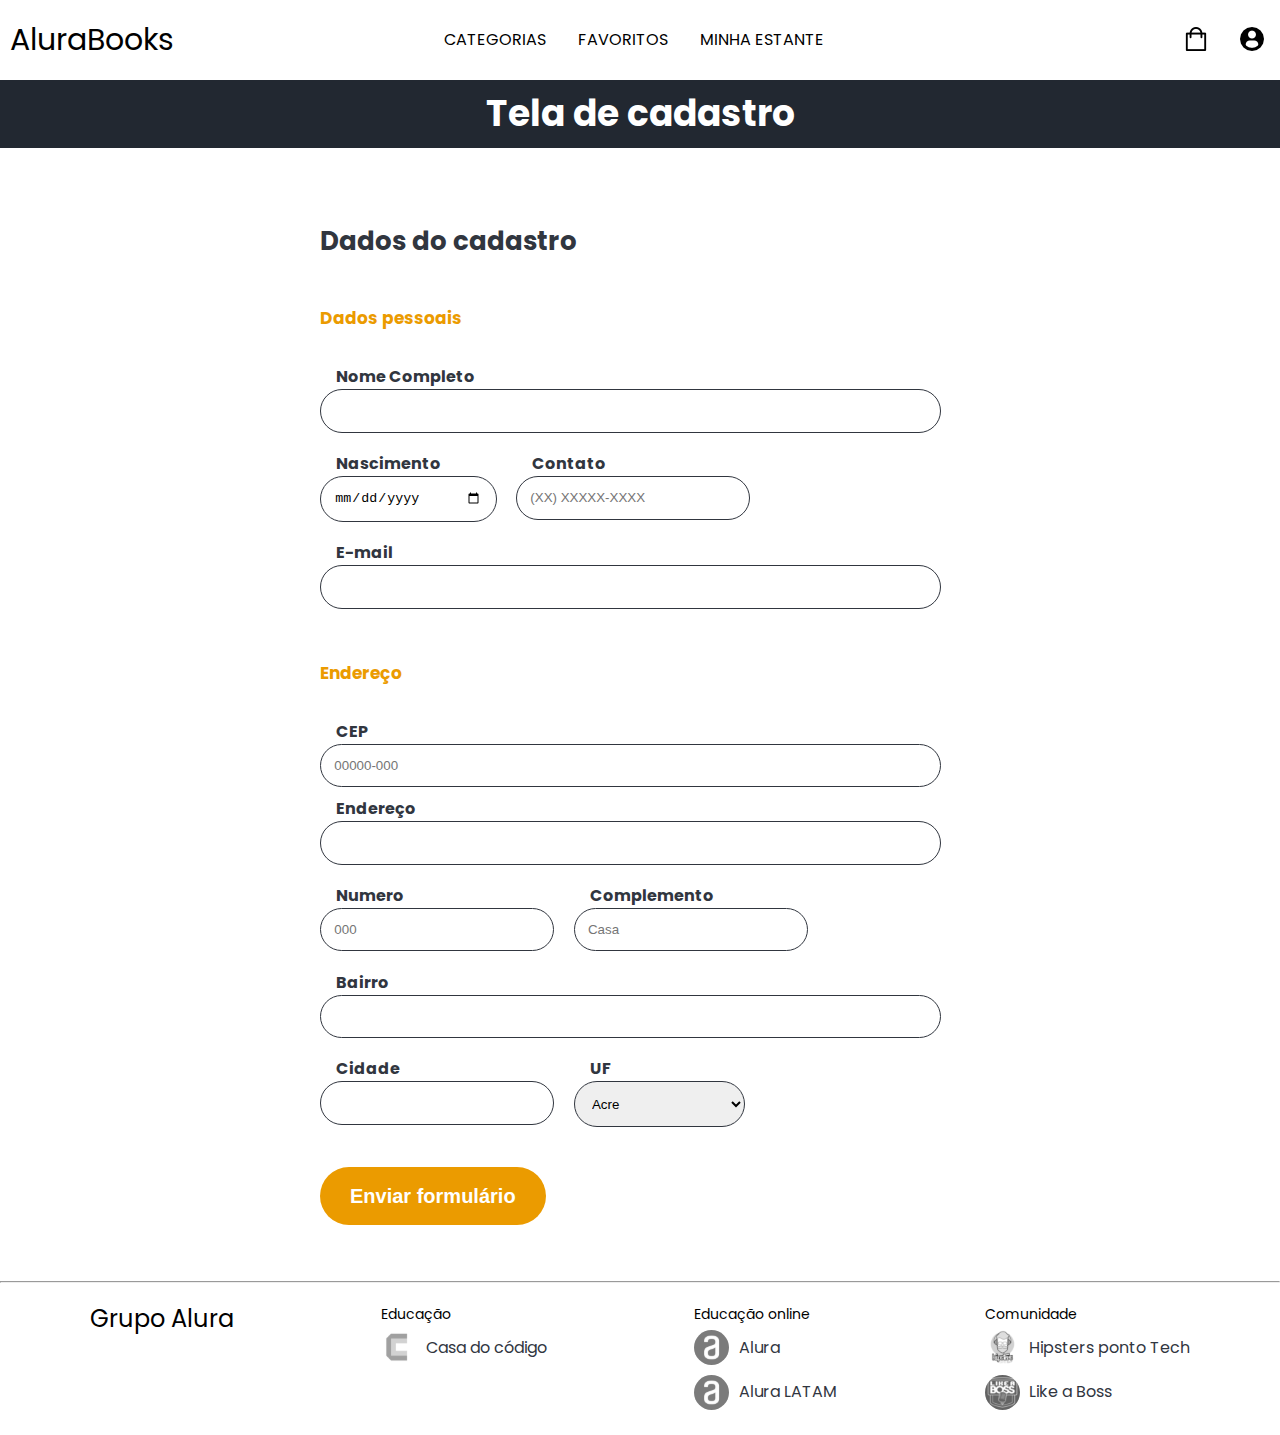
<file: index.html>
<!DOCTYPE html>
<html lang="pt-br">

<head>
    <meta charset="UTF-8">
    <meta http-equiv="X-UA-Compatible" content="IE=edge">
    <meta name="viewport" content="width=device-width, initial-scale=1.0">
    <link rel="stylesheet" href="./styles/reset.css">
    <link rel="preconnect" href="https://fonts.googleapis.com">
    <link rel="preconnect" href="https://fonts.gstatic.com" crossorigin>
    <link href="https://fonts.googleapis.com/css2?family=Poppins:wght@300;400;500;700&display=swap" rel="stylesheet">
    <link rel="stylesheet" href="https://unpkg.com/swiper@8/swiper-bundle.min.css" />
    <link href="https://fonts.googleapis.com/css2?family=Josefin+Sans:wght@400;700&display=swap" rel="stylesheet">
    <link rel="stylesheet" href="./styles/styles.css">
    <script src="script.js" defer></script>
    <title>Formulário de cadastro</title>
</head>

<body>

    <header class="cabeçalho">
        <div class="container">
            <input type="checkbox" id="menu" class="container__botao">
            <label for="menu" class="container__rotulo">
                <span class="cabeçalho__menu-hamburguer container__imagem"></span>
            </label>
            <ul class="lista-menu">
                <li class="lista-menu__titulo">Categorias</li>
                <li class="lista-menu__item">
                    <a href="#" class="lista-menu__link">Programação</a>
                </li>
                <li class="lista-menu__item">
                    <a href="#" class="lista-menu__link">Front-end</a>
                </li>
                <li class="lista-menu__item">
                    <a href="#" class="lista-menu__link">Infraestrutura</a>
                </li>
                <li class="lista-menu__item">
                    <a href="#" class="lista-menu__link">Business</a>
                </li>
                <li class="lista-menu__item">
                    <a href="#" class="lista-menu__link">Design & UX</a>
                </li>
            </ul>
            <h1 class="container__titulo"><b class="container__titulo--negrito">Alura</b>Books</h1>
        </div>

        <ul class="opções">
            <input type="checkbox" id="opções-menu" class="opções__botão">
            <label for="opções-menu" class="opções__rotulo">
                <li class="opções__item">Categorias</li>
            </label>

            <ul class="lista-menu">
                <li class="lista-menu__item">
                    <a href="#" class="lista-menu__link">Programação</a>
                </li>
                <li class="lista-menu__item">
                    <a href="#" class="lista-menu__link">Front-end</a>
                </li>
                <li class="lista-menu__item">
                    <a href="#" class="lista-menu__link">Infraestrutura</a>
                </li>
                <li class="lista-menu__item">
                    <a href="#" class="lista-menu__link">Business</a>
                </li>
                <li class="lista-menu__item">
                    <a href="#" class="lista-menu__link">Design & UX</a>
                </li>
            </ul>

            <li class="opções__item"><a href="#" class="opções__link">Favoritos</a></li>
            <li class="opções__item"><a href="#" class="opções__link">Minha estante</a></li>
        </ul>

        <div class="container">
            <a href="#"><img src="img/favoritos.png" alt="Meus favoritos"
                    class="container__imagem container__imagem-transparente"></a>
            <a href="#" class="container__link">
                <img src="img/bolsa-de-compras.png" alt="Carrinhos de compras" class="container__imagem">
                <p class="container__texto">Minha sacola</p>
            </a>
            <a href="#" class="container__link">
                <img src="img/usuario-de-perfil.png" alt="Meu perfil" class="container__imagem">
                <p class="container__texto">Meu perfil</p>
            </a>
        </div>
    </header>

    <section class="banner">
        <h2 class="banner__titulo">Tela de cadastro</h2>
    </section>

    <main class="principal">
        <h2 class="principal__titulo">Dados do cadastro</h2>

        <form class="principal__formulario" id="formulario" target="_blank"
            onsubmit="location.replace('./cadastro-finalizado.html')">
            <h3 class="principal__subtitulo">Dados pessoais</h3>
            <div class="formulario__campo">
                <label class="campo__etiqueta" for="nome">Nome Completo</label>
                <input name="nome" id="nome" class="campo__escrita" required />
            </div>
            <div class="formulario__dupla">
                <div class="formulario__campo">
                    <label class="campo__etiqueta" for="nascimento">Nascimento</label>
                    <input name="nascimento" id="nascimento" type="date" class="campo__escrita" required />
                </div>
                <div class="formulario__campo">
                    <label class="campo__etiqueta" for="telefone">Contato</label>
                    <input name="telefone" id="telefone" type="tel" placeholder="(XX) XXXXX-XXXX" class="campo__escrita"
                        required />
                </div>
            </div>
            <div class="formulario__campo">
                <label class="campo__etiqueta" for="email">E-mail</label>
                <input name="email" id="email" type="email" class="campo__escrita" required />
            </div>

            <h3 class="principal__subtitulo">Endereço</h3>

            <div class="formulario__campo">
                <label class="campo__etiqueta" for="cep">CEP</label>
                <input name="cep" id="cep" class="campo__escrita" placeholder="00000-000" required />
                <div id="erro"></div>
            </div>

            <div class="formulario__campo">
                <label class="campo__etiqueta" for="endereco">Endereço</label>
                <input name="endereco" id="endereco" class="campo__escrita" required />
            </div>
            <div class="formulario__dupla">
                <div class="formulario__campo">
                    <label class="campo__etiqueta" for="numero">Numero</label>
                    <input name="numero" id="numero" class="campo__escrita" placeholder="000" required />
                </div>
                <div class="formulario__campo">
                    <label class="campo__etiqueta" for="complemento">Complemento</label>
                    <input name="complemento" id="complemento" class="campo__escrita" placeholder="Casa"/>
                </div>
            </div>
            <div class="formulario__campo">
                <label class="campo__etiqueta" for="bairro">Bairro</label>
                <input name="bairro" id="bairro" class="campo__escrita" required />
            </div>
            <div class="formulario__dupla">
                <div class="formulario__campo">
                    <label class="campo__etiqueta" for="cidade">Cidade</label>
                    <input name="cidade" id="cidade" class="campo__escrita" required />
                </div>

                <div class="formulario__campo">
                    <label class="campo__etiqueta" for="estado">UF</label>
                    <select id="estado" name="estado" class="campo__escrita">
                        <option value="AC">Acre</option>
                        <option value="AL">Alagoas</option>
                        <option value="AP">Amapá</option>
                        <option value="AM">Amazonas</option>
                        <option value="BA">Bahia</option>
                        <option value="CE">Ceará</option>
                        <option value="DF">Distrito Federal</option>
                        <option value="ES">Espírito Santo</option>
                        <option value="GO">Goiás</option>
                        <option value="MA">Maranhão</option>
                        <option value="MT">Mato Grosso</option>
                        <option value="MS">Mato Grosso do Sul</option>
                        <option value="MG">Minas Gerais</option>
                        <option value="PA">Pará</option>
                        <option value="PB">Paraíba</option>
                        <option value="PR">Paraná</option>
                        <option value="PE">Pernambuco</option>
                        <option value="PI">Piauí</option>
                        <option value="RJ">Rio de Janeiro</option>
                        <option value="RN">Rio Grande do Norte</option>
                        <option value="RS">Rio Grande do Sul</option>
                        <option value="RO">Rondônia</option>
                        <option value="RR">Roraima</option>
                        <option value="SC">Santa Catarina</option>
                        <option value="SP">São Paulo</option>
                        <option value="SE">Sergipe</option>
                        <option value="TO">Tocantins</option>
                        <option value="EX">Estrangeiro</option>
                    </select>
                </div>

            </div>


            <input type="submit" value="Enviar formulário" class="formulario__botao" id="enviar">
        </form>
    </main>

    <hr>
    <footer class="rodapé">
        <h2 class="rodapé__titulo">Grupo Alura</h2>
        <ul class="lista-rodapé">
            <li class="lista-rodapé__titulo">Educação</li>
            <li class="lista-rodapé__item">
                <img src="img/CasaDoCodigo.svg" alt="Logo da casa do código">
                <a href="https://www.casadocodigo.com.br/" class="lista-rodapé__link">Casa do código</a>
            </li>
        </ul>

        <ul class="lista-rodapé">
            <li class="lista-rodapé__titulo">Educação online</li>
            <li class="lista-rodapé__item">
                <img src="img/Alura.svg" alt="Logo da Alura">
                <a href="https://www.alura.com.br/" class="lista-rodapé__link">Alura</a>
            </li>
            <li class="lista-rodapé__item">
                <img src="img/AluraLATAM.svg" alt="Logo da Alura Latam">
                <a href="https://www.aluracursos.com/" class="lista-rodapé__link">Alura LATAM</a>
            </li>
        </ul>

        <ul class="lista-rodapé">
            <li class="lista-rodapé__titulo">Comunidade</li>
            <li class="lista-rodapé__item">
                <img src="img/HipstersTech.svg" alt="Logo do Hipsters ponto Tech">
                <a href="https://hipsters.tech/" class="lista-rodapé__link">Hipsters ponto Tech</a>
            </li>
            <li class="lista-rodapé__item">
                <img src="img/LikeABoss.svg" alt="Logo do Like a Boss">
                <a href="https://likeaboss.com.br/" class="lista-rodapé__link">Like a Boss</a>
            </li>
        </ul>
    </footer>
</body>
</html>
</file>
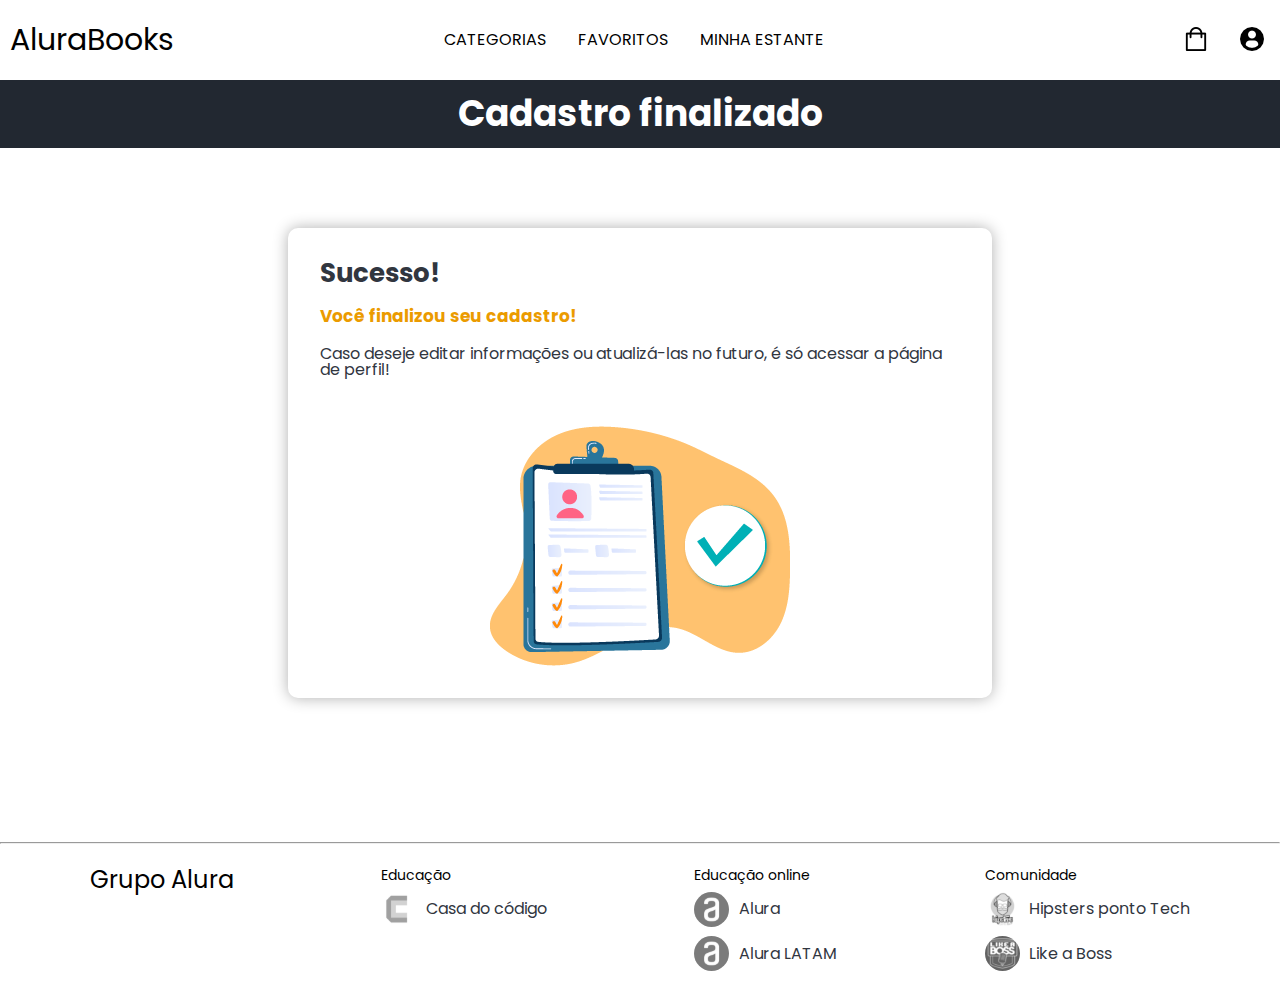
<file: cadastro-finalizado.html>
<!DOCTYPE html>
<html lang="pt-br">

<head>
    <meta charset="UTF-8">
    <meta http-equiv="X-UA-Compatible" content="IE=edge">
    <meta name="viewport" content="width=device-width, initial-scale=1.0">
    <link rel="stylesheet" href="./styles/reset.css">
    <link rel="preconnect" href="https://fonts.googleapis.com">
    <link rel="preconnect" href="https://fonts.gstatic.com" crossorigin>
    <link href="https://fonts.googleapis.com/css2?family=Poppins:wght@300;400;500;700&display=swap" rel="stylesheet">
    <link rel="stylesheet" href="https://unpkg.com/swiper@8/swiper-bundle.min.css" />
    <link href="https://fonts.googleapis.com/css2?family=Josefin+Sans:wght@400;700&display=swap" rel="stylesheet">
    <link rel="stylesheet" href="./styles/styles.css">
    <script src="script.js" defer></script>
    <title>Formulário de cadastro</title>
</head>

<body>

    <header class="cabeçalho">
        <div class="container">
            <input type="checkbox" id="menu" class="container__botao">
            <label for="menu" class="container__rotulo">
                <span class="cabeçalho__menu-hamburguer container__imagem"></span>
            </label>
            <ul class="lista-menu">
                <li class="lista-menu__titulo">Categorias</li>
                <li class="lista-menu__item">
                    <a href="#" class="lista-menu__link">Programação</a>
                </li>
                <li class="lista-menu__item">
                    <a href="#" class="lista-menu__link">Front-end</a>
                </li>
                <li class="lista-menu__item">
                    <a href="#" class="lista-menu__link">Infraestrutura</a>
                </li>
                <li class="lista-menu__item">
                    <a href="#" class="lista-menu__link">Business</a>
                </li>
                <li class="lista-menu__item">
                    <a href="#" class="lista-menu__link">Design & UX</a>
                </li>
            </ul>
            <h1 class="container__titulo"><b class="container__titulo--negrito">Alura</b>Books</h1>
        </div>

        <ul class="opções">
            <input type="checkbox" id="opções-menu" class="opções__botão">
            <label for="opções-menu" class="opções__rotulo">
                <li class="opções__item">Categorias</li>
            </label>

            <ul class="lista-menu">
                <li class="lista-menu__item">
                    <a href="#" class="lista-menu__link">Programação</a>
                </li>
                <li class="lista-menu__item">
                    <a href="#" class="lista-menu__link">Front-end</a>
                </li>
                <li class="lista-menu__item">
                    <a href="#" class="lista-menu__link">Infraestrutura</a>
                </li>
                <li class="lista-menu__item">
                    <a href="#" class="lista-menu__link">Business</a>
                </li>
                <li class="lista-menu__item">
                    <a href="#" class="lista-menu__link">Design & UX</a>
                </li>
            </ul>

            <li class="opções__item"><a href="#" class="opções__link">Favoritos</a></li>
            <li class="opções__item"><a href="#" class="opções__link">Minha estante</a></li>
        </ul>

        <div class="container">
            <a href="#"><img src="img/favoritos.png" alt="Meus favoritos"
                    class="container__imagem container__imagem-transparente"></a>
            <a href="#" class="container__link">
                <img src="img/bolsa-de-compras.png" alt="Carrinhos de compras" class="container__imagem">
                <p class="container__texto">Minha sacola</p>
            </a>
            <a href="#" class="container__link">
                <img src="img/usuario-de-perfil.png" alt="Meu perfil" class="container__imagem">
                <p class="container__texto">Meu perfil</p>
            </a>
        </div>
    </header>

    <section class="banner">
        <h2 class="banner__titulo">Cadastro finalizado</h2>
    </section>

    <main class="principal cadastro">
        <h2 class="principal__titulo">Sucesso!</h2>
        <h3 class="principal__subtitulo cadastro__subtitulo">Você finalizou seu cadastro!</h3>
        <p class="principal__texto">Caso deseje editar informações ou atualizá-las no futuro, é só acessar a página de
            perfil!</p>
        <img src="./img/Encerramento-compra---Alura-Books_1.png" alt="Ficha de cadastro completada"
            class="cadastro__imagem">
    </main>

    <hr>
    <footer class="rodapé">
        <h2 class="rodapé__titulo">Grupo Alura</h2>
        <ul class="lista-rodapé">
            <li class="lista-rodapé__titulo">Educação</li>
            <li class="lista-rodapé__item">
                <img src="img/CasaDoCodigo.svg" alt="Logo da casa do código">
                <a href="https://www.casadocodigo.com.br/" class="lista-rodapé__link">Casa do código</a>
            </li>
        </ul>

        <ul class="lista-rodapé">
            <li class="lista-rodapé__titulo">Educação online</li>
            <li class="lista-rodapé__item">
                <img src="img/Alura.svg" alt="Logo da Alura">
                <a href="https://www.alura.com.br/" class="lista-rodapé__link">Alura</a>
            </li>
            <li class="lista-rodapé__item">
                <img src="img/AluraLATAM.svg" alt="Logo da Alura Latam">
                <a href="https://www.aluracursos.com/" class="lista-rodapé__link">Alura LATAM</a>
            </li>
        </ul>

        <ul class="lista-rodapé">
            <li class="lista-rodapé__titulo">Comunidade</li>
            <li class="lista-rodapé__item">
                <img src="img/HipstersTech.svg" alt="Logo do Hipsters ponto Tech">
                <a href="https://hipsters.tech/" class="lista-rodapé__link">Hipsters ponto Tech</a>
            </li>
            <li class="lista-rodapé__item">
                <img src="img/LikeABoss.svg" alt="Logo do Like a Boss">
                <a href="https://likeaboss.com.br/" class="lista-rodapé__link">Like a Boss</a>
            </li>
        </ul>
    </footer>
</body>
</html>
</file>
<file: styles/styles.css>
@import url("header.css");
@import url("banner.css");
@import url("formulario.css");
@import url("rodape.css");
@import url("cadastro.css");

:root {
    --branco: #FFFFFF;
    --laranja: #EB9B00;
    --azul-degrade: #222831;
    --fonte-principal: "Poppins";
    --cinza: #31363F;
    --fonte-secundario: "Josefin Sans";
}

body {
    background-color: var(--branco);
    font-family: var(--fonte-principal);
    font-size: 16px;
    font-weight: 400;
}
</file>
